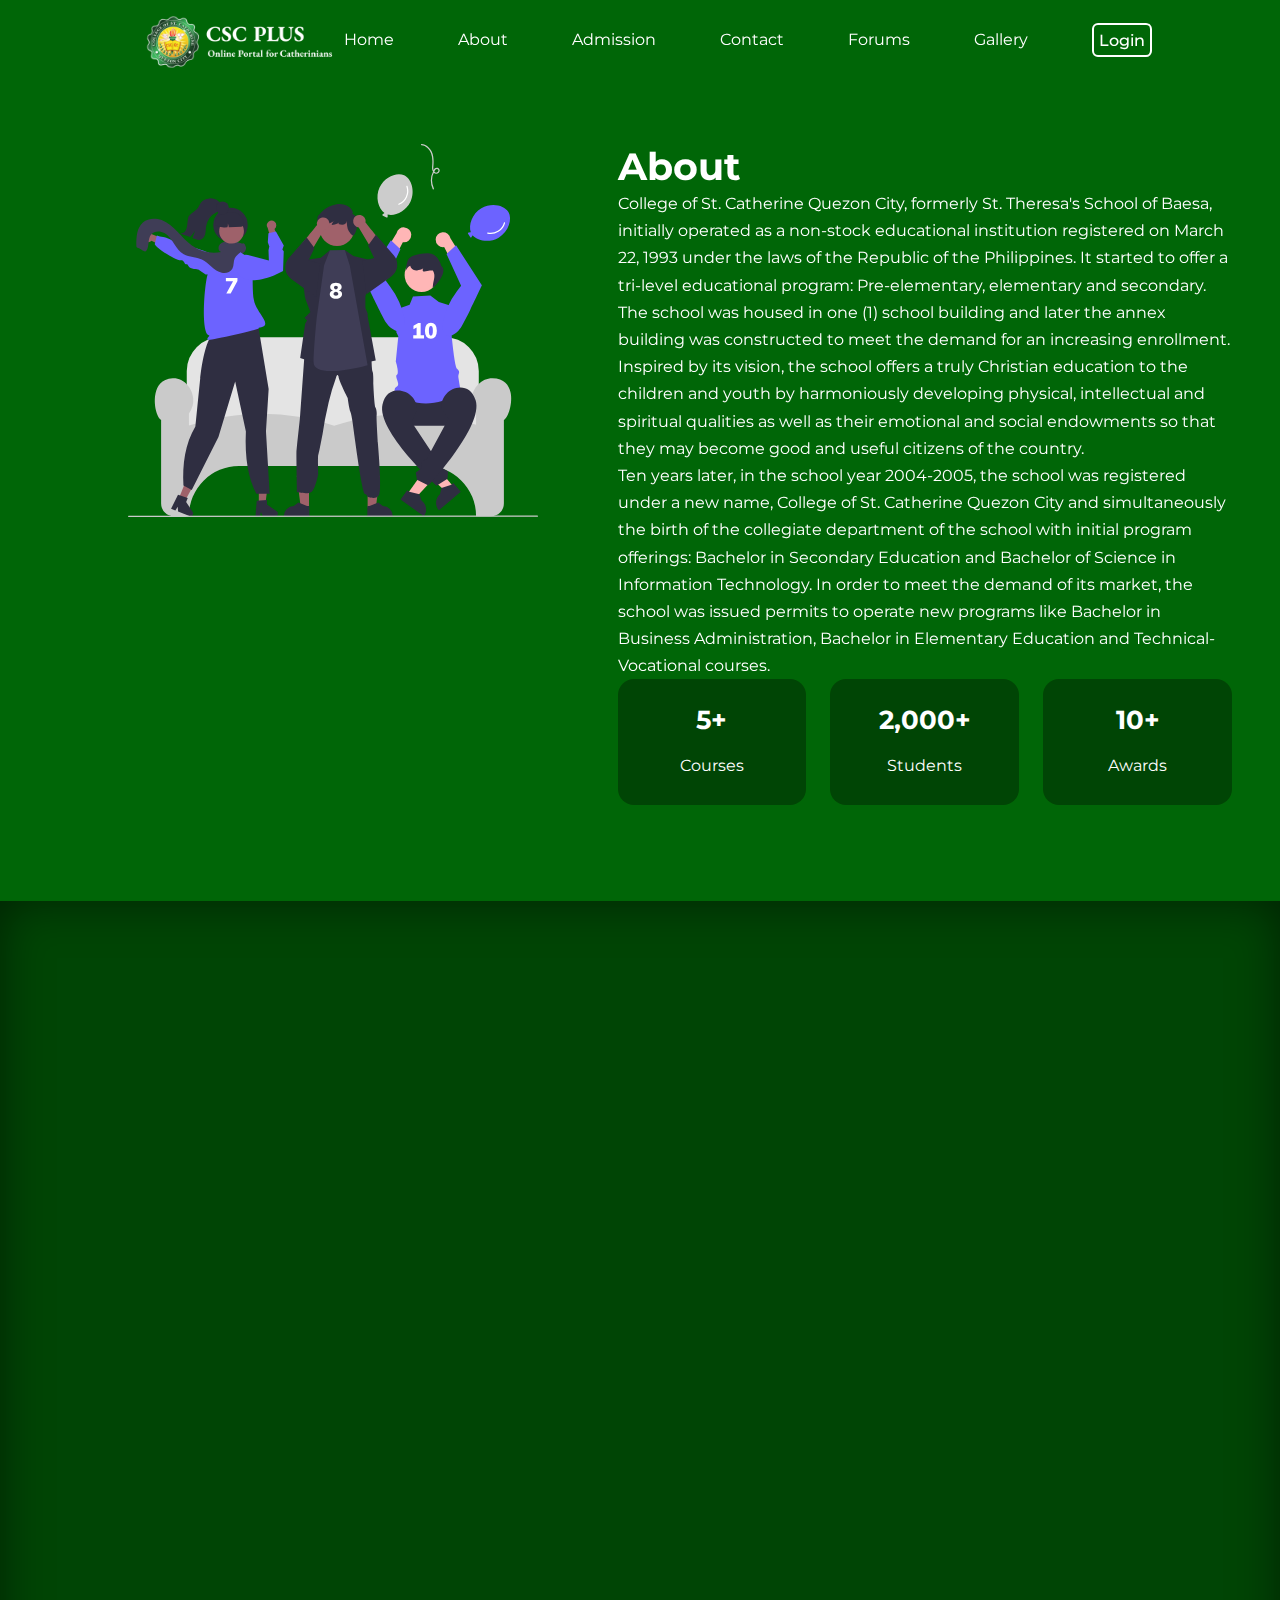
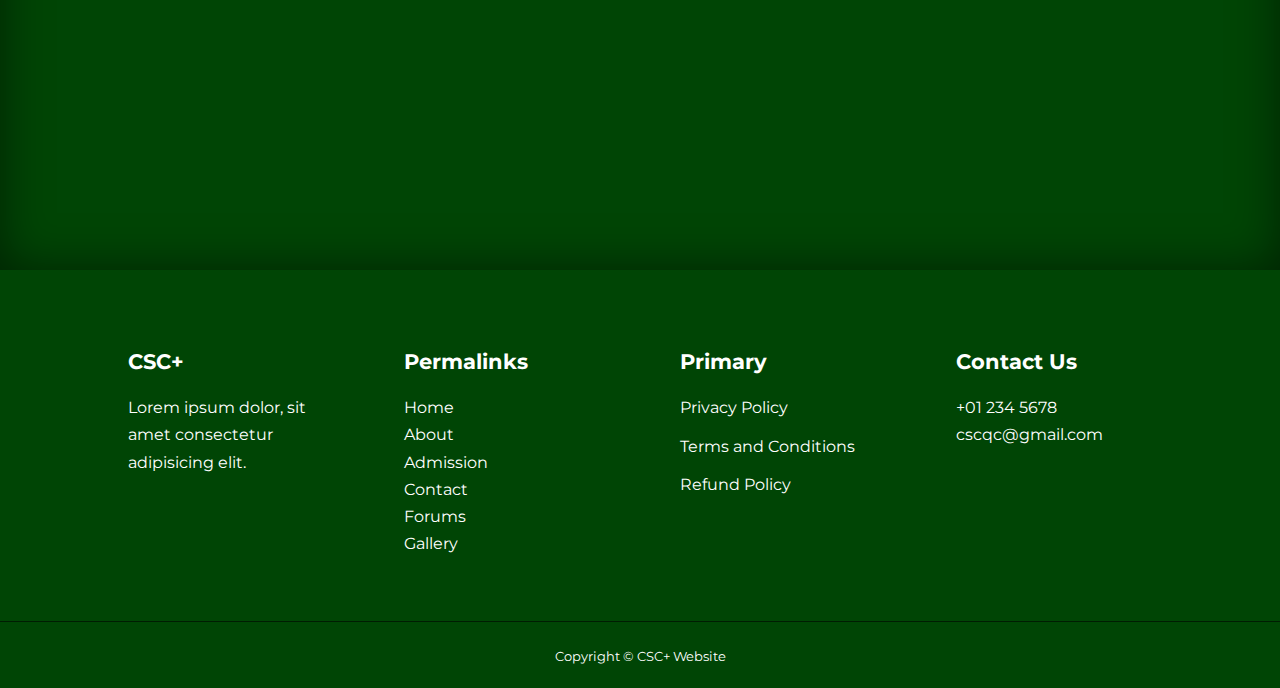
<file: about.html>
<!DOCTYPE html>
<html lang="en">
<head>
    <meta charset="UTF-8">
    <meta http-equiv="X-UA-Compatible" content="IE=edge">
    <meta name="viewport" content="width=device-width", initial-scale="1.0">
    <title> School Website - CSC Plus </title>

    <!-- ICONSCOUT CDN -->
    <link rel="stylesheet" href="https://unicons.iconscout.com/release/v4.0.8/css/line.css">    

    <!-- GOOGLE FONTS (MONTSERRAT)-->
    <link rel="preconnect" href="https://fonts.googleapis.com">
    <link rel="preconnect" href="https://fonts.gstatic.com" crossorigin>
    <link href="https://fonts.googleapis.com/css2?family=Montserrat:wght@300;400;500;600;700;800;900&display=swap" rel="stylesheet">

    <!-- Scroll -->
    <link rel="stylesheet" href="https://unpkg.com/aos@next/dist/aos.css" />

    <link rel="stylesheet" href=".\css\style.css">
    <link rel="stylesheet" href=".\css\about.css">
</head>
<body>
    
    <!-- ==================== NAVBAR START ==================== -->
    <nav>
        <div class="container nav__container">
            <div class="logo">
            <a href="index.html"><img src="./images/cscplus.png"></a>
            </div>
            <ul class="nav__menu">
                <li><a href="index.html"> Home </a></li>
                <li><a href="about.html"> About </a></li>
                <li><a href="admissionmain.html"> Admission </a></li>
                <li><a href="contact.html"> Contact </a></li>
                <li><a href="contact.html"> Forums </a></li>
                <li><a href="contact.html"> Gallery</a></li>
                <li class="login"><a href="login.html"> Login </a></li>
            </ul>
            <button id="open-menu-btn"><i class="uil uil-bars"></i></button>
            <button id="close-menu-btn"><i class="uil uil-multiply"></i></button>
        </div>
    </nav>
    <!-- ==================== NAVBAR END ==================== -->

    <section class="about__achievements">
        <div class="container about__achievements-container">
            <div class="about__achivements-left" data-aos="fade-right">
                <img src="./images/about achievements.svg">
            </div>

            <div class="about__achivements-right" data-aos="fade-up">
                <h1> About </h1>
                <p>
                    College of St. Catherine Quezon City, formerly St. Theresa's School of Baesa, initially operated as a non-stock educational institution registered on March 22, 1993 under the laws of the Republic of the Philippines. It started to offer a tri-level educational program: Pre-elementary, elementary and secondary. The school was housed in one (1) school building and later the annex building was constructed to meet the demand for an increasing enrollment. Inspired by its vision, the school offers a truly Christian education to the children and youth by harmoniously developing physical, intellectual and spiritual qualities as well as their emotional and social endowments so that they may become good and useful citizens of the country.
                <br> Ten years later, in the school year 2004-2005, the school was registered under a new name, College of St. Catherine Quezon City and simultaneously the birth of the collegiate department of the school with initial program offerings: Bachelor in Secondary Education and Bachelor of Science in Information Technology. In order to meet the demand of its market, the school was issued permits to operate new programs like Bachelor in Business Administration, Bachelor in Elementary Education and Technical-Vocational courses.
                </p>
                <div class="achievements__cards">
                    <article class="achievement__card" data-aos="fade-up">
                        <span class="achievements__icon">
                            <i class="uil uil-video"></i>
                        </span>
                        <h3>5+</h3>
                        <p> Courses </p>
                    </article>

                    <article class="achievement__card" data-aos="fade-up">
                        <span class="achievements__icon">
                            <i class="uil uil-video"></i>
                        </span>
                        <h3>2,000+ </h3>
                        <p> Students </p>
                    </article>

                    <article class="achievement__card" data-aos="fade-up">
                        <span class="achievements__icon">
                            <i class="uil uil-video"></i>
                        </span>
                        <h3> 10+ </h3>
                        <p> Awards </p>
                    </article>
                </div>
            </div>
        </div>
    </section>
     <!-- ==================== END OF ACHIEVEMENTS ======================= -->

    <section class="team">
        <h2 data-aos="fade-up"> Meet Our Research Group </h2>
        <div class="container team__container">
            <article class="team__member" data-aos="fade-up">
                <div class="team__member-image">
                    <img src="./images/user1.png" alt="Magune">
                </div>
                <div class="team__member-info">
                    <h4> Carl Beethoven P. Magune </h4>
                    <p> Research Leader </p>
                </div>
                <div class="team__member-socials">
                    <a href="mailto:carlbeethovenmangune@gmail.com" target="_blank"><i class="uil uil-google"></i></a>
                    <a href="https://www.instagram.com/is_moriii/" target="_blank"><i class="uil uil-instagram"></i></a>
                    <a href="https://www.facebook.com/illinoiss.fe" target="_blank"><i class="uil uil-facebook-f"></i></a>
                </div>
            </article>

            <article class="team__member" data-aos="fade-up">
                <div class="team__member-image">
                    <img src="./images/user2.png" alt="Magune">
                </div>
                <div class="team__member-info">
                    <h4> Brian M. Dilig </h4>
                    <p> Research Assistant Leader </p>
                </div>
                <div class="team__member-socials">
                    <a href="https://www.instagram.com/mebi_crow/" target="_blank"><i class="uil uil-instagram"></i></a>
                    <a href="https://twitter.com/Tsukihiro3" target="_blank"><i class="uil uil-twitter-alt"></i></a>
                    <a href="https://www.facebook.com/brian.dilig" target="_blank"><i class="uil uil-facebook-f"></i></a>
                </div>
            </article>

            <article class="team__member" data-aos="fade-up">
                <div class="team__member-image">
                    <img src="./images/user3.png" alt="Magune">
                </div>
                <div class="team__member-info">
                    <h4> Jayson P. Alcano </h4>
                    <p> Research Member </p>
                </div>
                <div class="team__member-socials">
                    <a href="https:" target="_blank"><i class="uil uil-instagram"></i></a>
                    <a href="https:" target="_blank"><i class="uil uil-twitter-alt"></i></a>
                    <a href="https:" target="_blank"><i class="uil uil-facebook-f"></i></a>
                </div>
            </article>

            <article class="team__member" data-aos="fade-up">
                <div class="team__member-image">
                    <img src="./images/user4.png" alt="Magune">
                </div>
                <div class="team__member-info">
                    <h4> Julius P. Reynosa </h4>
                    <p> Research Member </p>
                </div>
                <div class="team__member-socials">
                    <a href="mailto:juliusbenedictreynosa@gmail.com" target="_blank"><i class="uil uil-google"></i></a>
                    <a href="https:" target="_blank"><i class="uil uil-twitter-alt"></i></a>
                    <a href="https:" target="_blank"><i class="uil uil-facebook-f"></i></a>
                </div>
            </article>

            <article class="team__member" data-aos="fade-up">
                <div class="team__member-image">
                    <img src="./images/user5.png" alt="Magune">
                </div>
                <div class="team__member-info">
                    <h4> Karl Angelo S. Vergara </h4>
                    <p> Research Member </p>
                </div>
                <div class="team__member-socials">
                    <a href="https://www.instagram.com/karlvergara88" target="_blank"><i class="uil uil-instagram"></i></a>
                    <a href="https://twitter.com/luckypototoy?t=vZbrwz1a04A57jHE9otGdw&s=09" target="_blank"><i class="uil uil-twitter-alt"></i></a>
                    <a href="https://www.facebook.com/karl.vergara.7169" target="_blank"><i class="uil uil-facebook-f"></i></a>
                </div>
            </article>

            <article class="team__member" data-aos="fade-up">
                <div class="team__member-image">
                    <img src="./images/user6.png" alt="Magune">
                </div>
                <div class="team__member-info">
                    <h4> Reynald A. Datu </h4>
                    <p> Research Member </p>
                </div>
                <div class="team__member-socials">
                    <a href="https:" target="_blank"><i class="uil uil-instagram"></i></a>
                    <a href="https:" target="_blank"><i class="uil uil-twitter-alt"></i></a>
                    <a href="https:" target="_blank"><i class="uil uil-facebook-f"></i></a>
                </div>
            </article>

        </div>
    </section>
     <!-- ====================================== END OF TEAM ======================================== -->







    <!-- ====================================== FOOTER START ============================================ -->
    <footer class="footer">
        <div class="container footer__container">
            <div class="footer__1">
                <a href="index.html" class="footer__logo"><h4> CSC+ </h4></a>
                <p>
                    Lorem ipsum dolor, sit amet consectetur adipisicing elit. 
                </p>
            </div>

            <div class="footer__2">
                <h4> Permalinks </h4>
                <li><a href="index.html"> Home </a></li>
                <li><a href="about.html"> About </a></li>
                <li><a href="admission.html"> Admission </a></li>
                <li><a href="contact.html"> Contact </a></li>
                <li><a href="forums.html"> Forums </a></li>
                <li><a href="gallery.html"> Gallery </a></li>
            </div>

            <div class="footer__3">
                <h4> Primary </h4>
                <ul class="privacy">
                    <li><a href="#"> Privacy Policy </a></li>
                    <li><a href="tos.html"> Terms and Conditions </a></li>
                    <li><a href="#"> Refund Policy </a></li>
                </ul>
            </div>

            <div class="footer__4">
                <h4> Contact Us </h4>
                <div>
                    <p> +01 234 5678 </p>
                    <p> cscqc@gmail.com </p>
                </div>
                <ul class="footer__socials">
                    <li>
                        <a href="#"><i class="uil uil-facebook-f"></i></a>
                    </li>
                    <li>
                        <a href="#"><i class="uil uil-instagram-akt"></i></a>
                    </li>
                    <li>
                        <a href="#"><i class="uil uil-twitter"></i></a>
                    </li>
                    <li>
                        <a href="#"><i class="uil uil-linkedin-alt"></i></a>
                    </li>
                </ul>
            </div>
        </div>

            <div class="footer__copyright">
                <small> Copyright &copy; CSC+ Website </small>
            </div>
    </footer>



    <script src="./main.js"></script>
    <script src="https://unpkg.com/aos@next/dist/aos.js"></script>
    <script>
      AOS.init({
        duration: 3000,
        once: true,
      });
    </script>

</body>
</html>
</file>
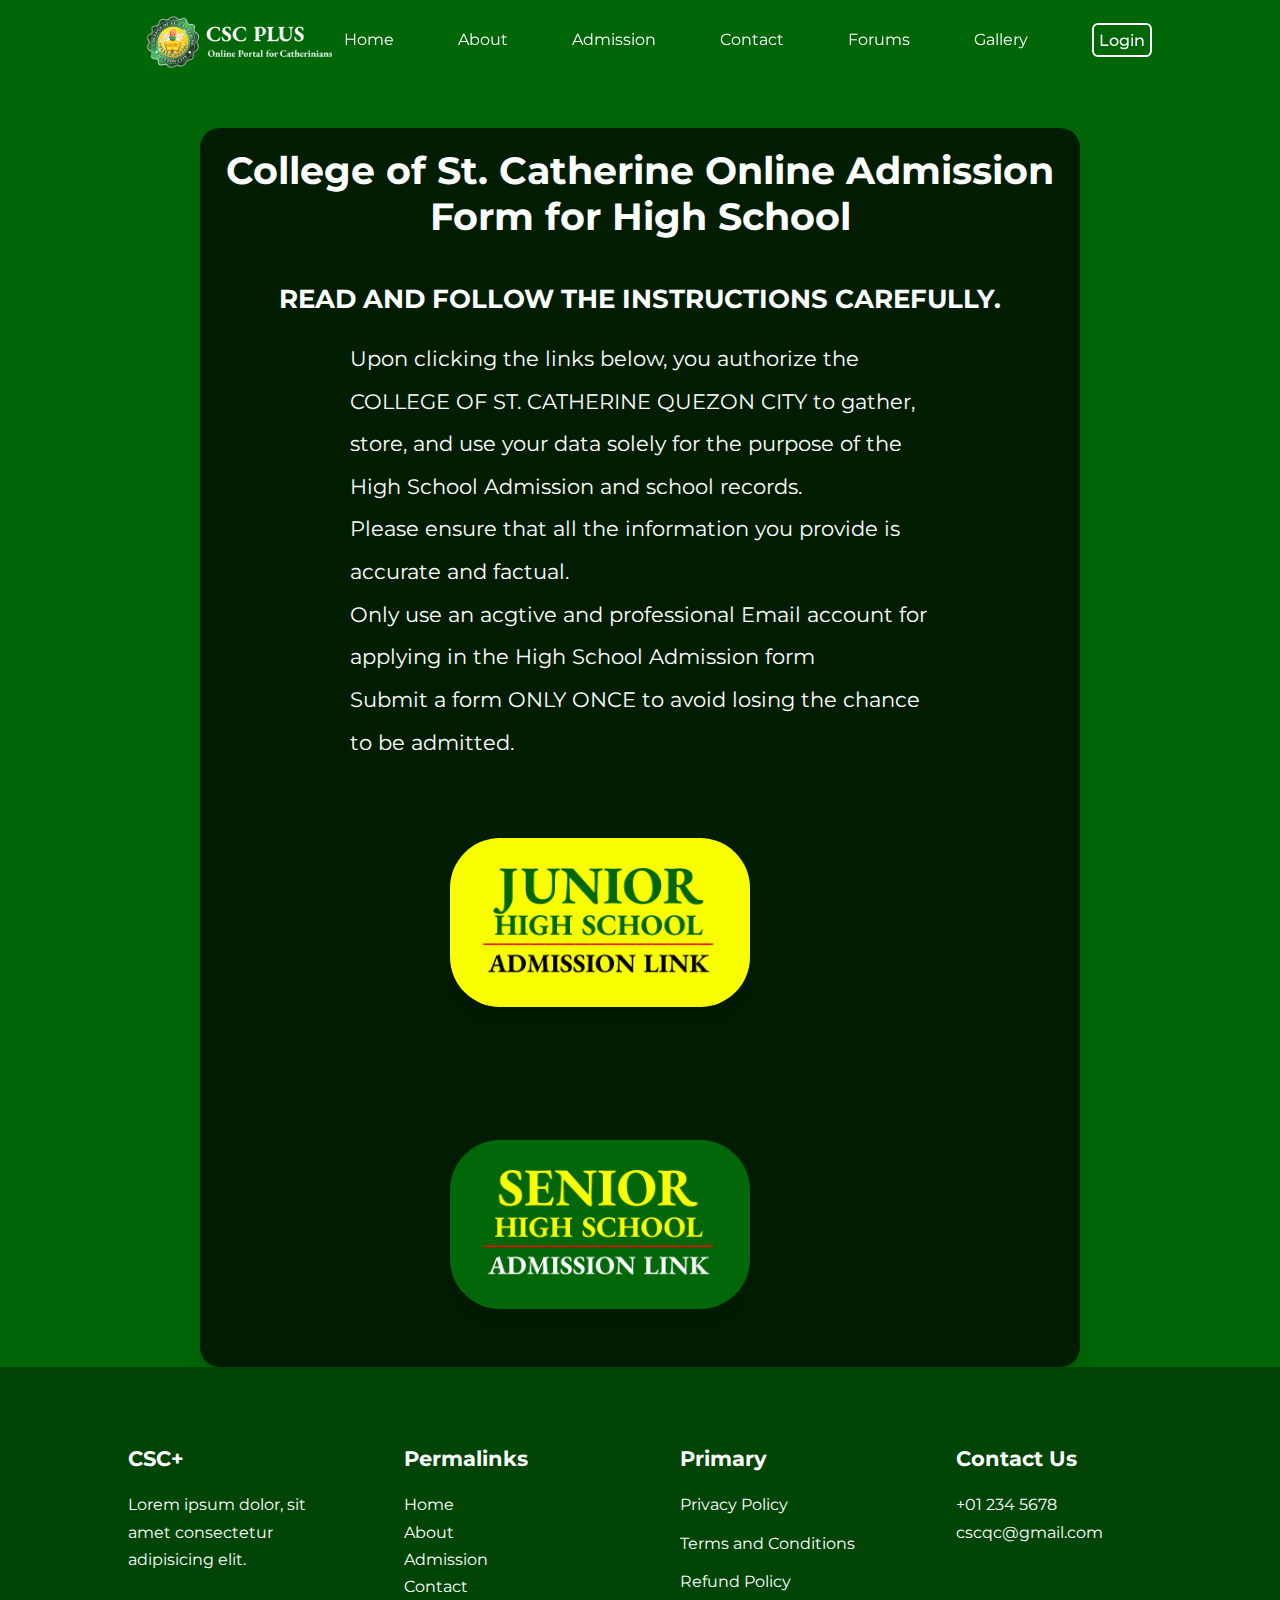
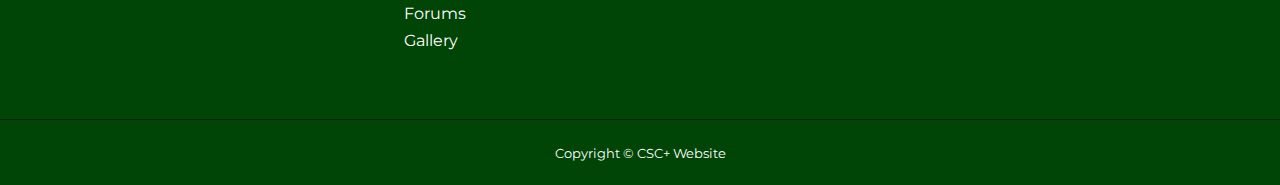
<file: admissionmain.html>
<!DOCTYPE html>
<html lang="en">
<head>
    <meta charset="UTF-8">
    <meta http-equiv="X-UA-Compatible" content="IE=edge">
    <meta name="viewport" content="width=device-width, initial-scale=1.0">
    <title> Online Admission Forms</title>

    <link rel="stylesheet" href="./css/admissionmain.css">
	<link rel="stylesheet" href="./css/style.css">

    <!-- GOOGLE FONTS (MONTSERRAT)-->
    <link rel="preconnect" href="https://fonts.googleapis.com">
    <link rel="preconnect" href="https://fonts.gstatic.com" crossorigin>
    <link href="https://fonts.googleapis.com/css2?family=Montserrat:wght@300;400;500;600;700;800;900&display=swap" rel="stylesheet">

 </head>
<body>

<!--=============== PLACE NAVBAR HERE. LOVE U BRIAN <3 ==================-->
	<nav>
        <div class="container nav__container">
            <div class="logo">
					<a href="index.html"><img src="./images/cscplus.png"></a>
            </div>

            <ul class="nav__menu">
                <li><a href="index.html"> Home </a></li>
                <li><a href="about.html"> About </a></li>
                <li><a href="admissionmain.html"> Admission </a></li>
                <li><a href="contact.html"> Contact </a></li>
                <li><a href="contact.html"> Forums </a></li>
                <li><a href="contact.html"> Gallery</a></li>
                <li class="login"><a href="login.html"> Login </a></li>
            </ul>

            <button id="open-menu-btn"><i class="uil uil-bars"></i></button>
            <button id="close-menu-btn"><i class="uil uil-multiply"></i></button>
        </div>
    </nav>
<!--========================== NAVBAR END ===============================-->

    <div class="wrapper-container">
        <h1>College of St. Catherine Online Admission Form for High School </h3>
        <div class="reminders">
            <h3 class="remind">READ AND FOLLOW THE INSTRUCTIONS CAREFULLY.</h3>
            <ul class="please">
                <li>Upon clicking the links below, you authorize the COLLEGE OF ST. CATHERINE QUEZON CITY to gather,
                    store, and use your data solely for the purpose of the High School Admission and school records.</li>
                <li>Please ensure that all the information you provide is accurate and factual.</li>
                <li>Only use an acgtive and professional Email account for applying in the High School Admission form</li>
                <li>Submit a form ONLY ONCE to avoid losing the chance to be admitted. </li>
            </ul>
        </div>

        <div class="shslink">
            <a href="shsadmission.html"><img src="images/jhslink.jpg" class="shsad"></a>
        </div>

        <div class="shslink">
            <a href=""><img src="images/shslink.jpg" class="jhsad"></a>
        </div>
    </div>



    <footer class="footer" data-aos="fade-up">
        <div class="container footer__container">
            <div class="footer__1">
                <a href="index.html" class="footer__logo"><h4> CSC+ </h4></a>
                <p>
                    Lorem ipsum dolor, sit amet consectetur adipisicing elit. 
                </p>
            </div>

            <div class="footer__2">
                <h4> Permalinks </h4>
                <li><a href="index.html"> Home </a></li>
                <li><a href="about.html"> About </a></li>
                <li><a href="admission.html"> Admission </a></li>
                <li><a href="contact.html"> Contact </a></li>
                <li><a href="forums.html"> Forums </a></li>
                <li><a href="gallery.html"> Gallery </a></li>
            </div>

            <div class="footer__3">
                <h4> Primary </h4>
                <ul class="privacy">
                    <li><a href="#"> Privacy Policy </a></li>
                    <li><a href="tos.html"> Terms and Conditions </a></li>
                    <li><a href="#"> Refund Policy </a></li>
                </ul>
            </div>

            <div class="footer__4">
                <h4> Contact Us </h4>
                <div>
                    <p> +01 234 5678 </p>
                    <p> cscqc@gmail.com </p>
                </div>
                <ul class="footer__socials">
                    <li>
                        <a href="#"><i class="uil uil-facebook-f"></i></a>
                    </li>
                    <li>
                        <a href="#"><i class="uil uil-instagram-akt"></i></a>
                    </li>
                    <li>
                        <a href="#"><i class="uil uil-twitter"></i></a>
                    </li>
                    <li>
                        <a href="#"><i class="uil uil-linkedin-alt"></i></a>
                    </li>
                </ul>
            </div>
        </div>

            <div class="footer__copyright">
                <small> Copyright &copy; CSC+ Website </small>
            </div>
    </footer>
</body>
</html>
</file>
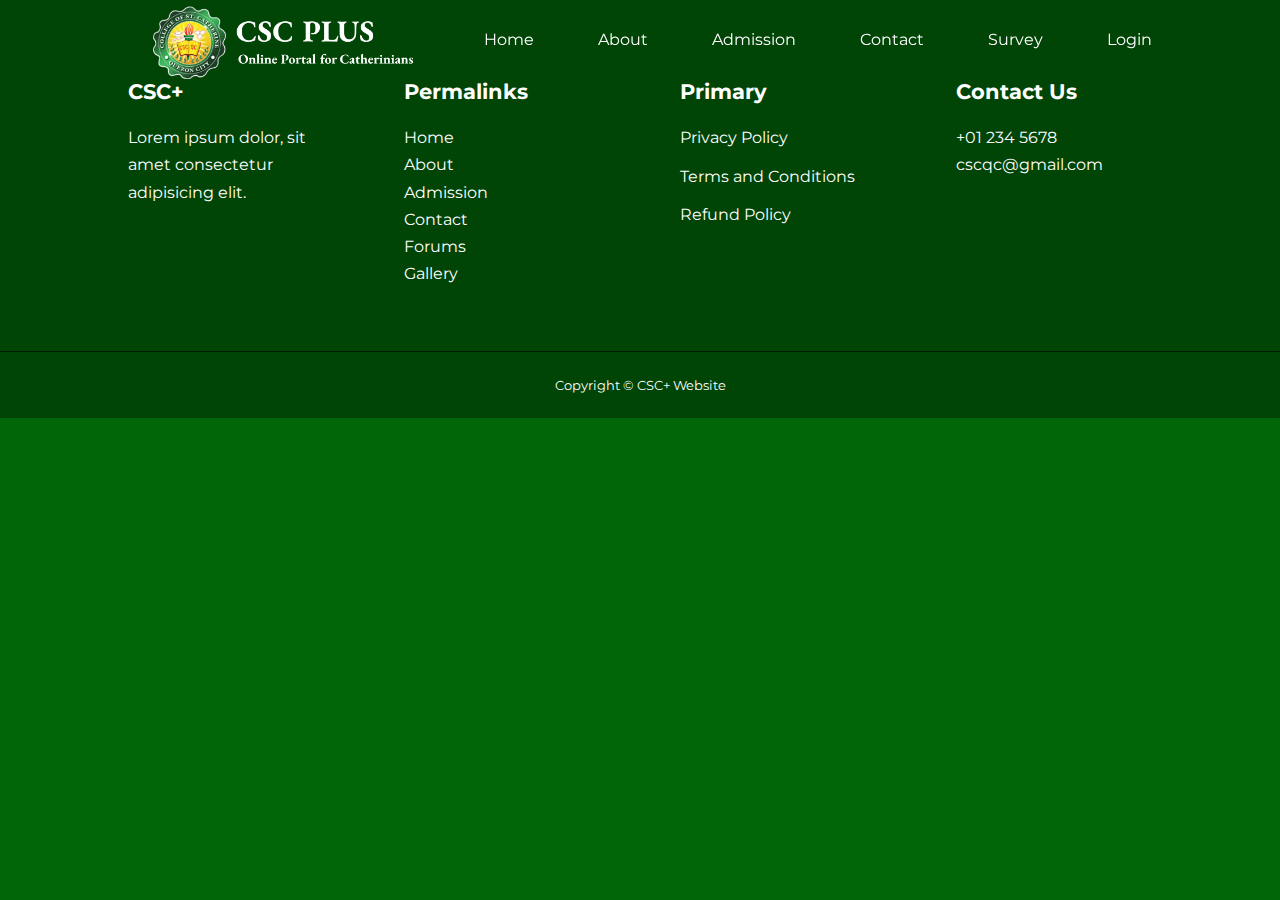
<file: courses.html>
<!DOCTYPE html>
<html lang="en">
<head>
    <meta charset="UTF-8">
    <meta http-equiv="X-UA-Compatible" content="IE=edge">
    <meta name="viewport" content="width=device-width", initial-scale="1.0">
    <title> School Website - CSC Plus </title>

    <!-- ICONSCOUT CDN -->
    <link rel="stylesheet" href="https://unicons.iconscout.com/release/v4.0.8/css/line.css">    

    <!-- GOOGLE FONTS (MONTSERRAT)-->
    <link rel="preconnect" href="https://fonts.googleapis.com">
    <link rel="preconnect" href="https://fonts.gstatic.com" crossorigin>
    <link href="https://fonts.googleapis.com/css2?family=Montserrat:wght@300;400;500;600;700;800;900&display=swap" rel="stylesheet">


    <link rel="stylesheet" href="style.css">
    <link rel="stylesheet" href="about.css">
</head>
<body>
 
    <!-- ============================= END OF HEAD ================================= -->

       <!-- ==================================== NAVBAR START ==================================== -->
   <nav>
    <div class="container nav__container">
        <div class="logo">
        <a href="index.html"><img src="./images/cscplus.png"></a>
        </div>
        <ul class="nav__menu">
            <li><a href="index.html"> Home </a></li>
            <li><a href="about.html"> About </a></li>
            <li><a href="courses.html"> Admission </a></li>
            <li><a href="contact.html"> Contact </a></li>
            <li><a href="https://forms.gle/TnoRSvDj4tU1MJA18"> Survey </a></li
            <li class="login"><a href="logimsample.html"> Login </a></li>
        </ul>
        <button id="open-menu-btn"><i class="uil uil-bars"></i></button>
        <button id="close-menu-btn"><i class="uil uil-multiply"></i></button>
    </div>
</nav>

    <!-- =============================== END OF NAVBAR =================================== -->

    <div class="box">

    </div>

    <!-- =============================== START OF FOOTER =================================== -->

<footer class="footer">
    <div class="container footer__container">
        <div class="footer__1">
            <a href="index.html" class="footer__logo"><h4> CSC+ </h4></a>
            <p>
                Lorem ipsum dolor, sit amet consectetur adipisicing elit. 
            </p>
        </div>

        <div class="footer__2">
            <h4> Permalinks </h4>
            <li><a href="index.html"> Home </a></li>
            <li><a href="about.html"> About </a></li>
            <li><a href="admission.html"> Admission </a></li>
            <li><a href="contact.html"> Contact </a></li>
            <li><a href="forums.html"> Forums </a></li>
            <li><a href="gallery.html"> Gallery </a></li>
        </div>

        <div class="footer__3">
            <h4> Primary </h4>
            <ul class="privacy">
                <li><a href="#"> Privacy Policy </a></li>
                <li><a href="#"> Terms and Conditions </a></li>
                <li><a href="#"> Refund Policy </a></li>
            </ul>
        </div>

        <div class="footer__4">
            <h4> Contact Us </h4>
            <div>
                <p> +01 234 5678 </p>
                <p> cscqc@gmail.com </p>
            </div>
            <ul class="footer__socials">
                <li>
                    <a href="#"><i class="uil uil-facebook-f"></i></a>
                </li>
                <li>
                    <a href="#"><i class="uil uil-instagram-akt"></i></a>
                </li>
                <li>
                    <a href="#"><i class="uil uil-twitter"></i></a>
                </li>
                <li>
                    <a href="#"><i class="uil uil-linkedin-alt"></i></a>
                </li>
            </ul>
        </div>
    </div>

        <div class="footer__copyright">
            <small> Copyright &copy; CSC+ Website </small>
        </div>
</footer>



<script src="./main.js"></script>
 
</body>
</html>
</file>
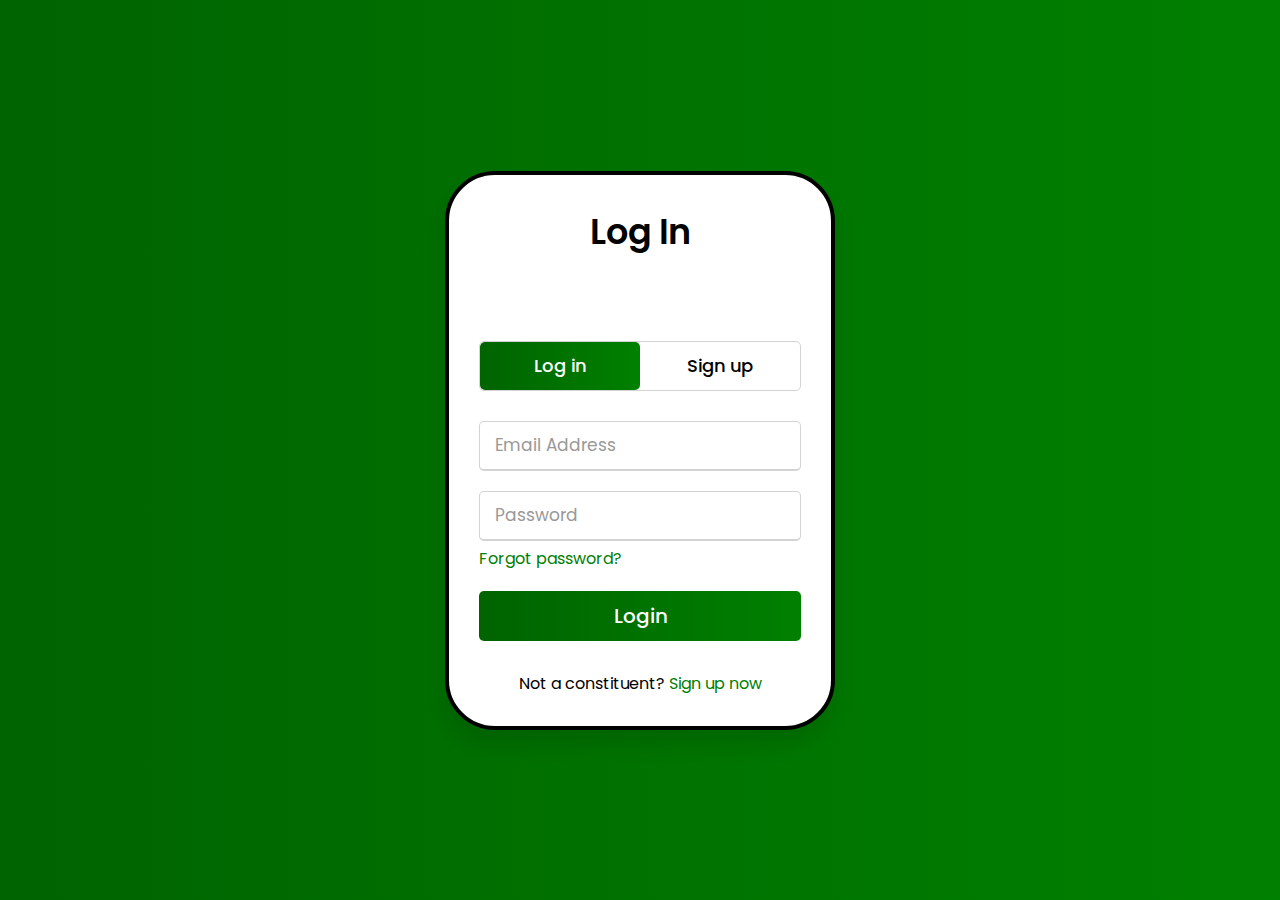
<file: loginsample.html>
<!DOCTYPE html>
<!-- Created By CodingNepal -->
<html lang="en" dir="ltr">
   <head>
      <meta charset="utf-8">
      <title>Login and Registration Form in HTML | CodingNepal</title>
      <link rel="stylesheet" href=".\css\loginsample.css">
      <meta name="viewport" content="width=device-width, initial-scale=1.0">
   </head>
   <body>
      <div class="wrapper">
         <div class="title-text">
            <div class="title login">
               Log In
            </div>
            <div class="title signup">
               Create an account
            </div>
         </div>
         <div class="form-container">
            <div class="slide-controls">
               <input type="radio" name="slide" id="login" checked>
               <input type="radio" name="slide" id="signup">
               <label for="login" class="slide login">Log in</label>
               <label for="signup" class="slide signup">Sign up</label>
               <div class="slider-tab"></div>
            </div>
            <div class="form-inner">
               <form action="#" class="login">
                  <div class="field">
                     <input type="text" placeholder="Email Address" required>
                  </div>
                  <div class="field">
                     <input type="password" placeholder="Password" required>
                  </div>
                  <div class="pass-link">
                     <a href="#">Forgot password?</a>
                  </div>
                  <div class="field btn">
                     <div class="btn-layer"></div>
                     <input type="submit" value="Login">
                  </div>
                  <div class="signup-link">
                     Not a constituent? <a href="">Sign up now</a>
                  </div>
               </form>
               <form action="#" class="signup">
                  <div class="field">
                     <input type="text" placeholder="Email Address" required>
                  </div>
                  <div class="field">
                     <input type="password" placeholder="Password" required>
                  </div>
                  <div class="field">
                     <input type="password" placeholder="Confirm password" required>
                  </div>
                  <div class="field btn">
                     <div class="btn-layer"></div>
                     <input type="submit" value="Signup" href="index.html">
                  </div>
               </form>
            </div>
         </div>
      </div>
      <script>
         const loginText = document.querySelector(".title-text .login");
         const loginForm = document.querySelector("form.login");
         const loginBtn = document.querySelector("label.login");
         const signupBtn = document.querySelector("label.signup");
         const signupLink = document.querySelector("form .signup-link a");
         signupBtn.onclick = (()=>{
           loginForm.style.marginLeft = "-50%";
           loginText.style.marginLeft = "-50%";
         });
         loginBtn.onclick = (()=>{
           loginForm.style.marginLeft = "0%";
           loginText.style.marginLeft = "0%";
         });
         signupLink.onclick = (()=>{
           signupBtn.click();
           return false;
         });
      </script>
   </body>
</html>
</file>
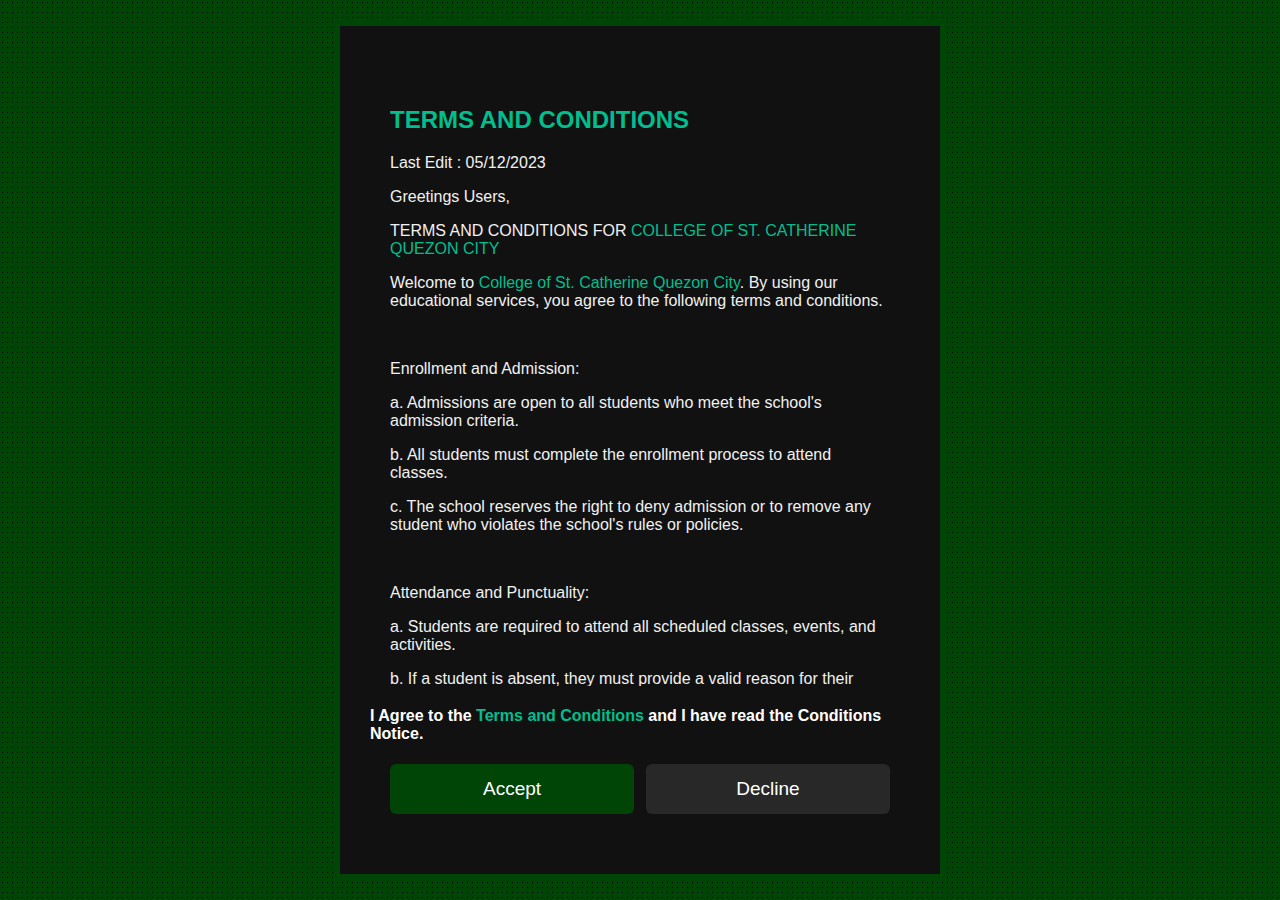
<file: tos.html>
<!DOCTYPE html>
<html lang="en">

<head>
    <meta charset="UTF-8">
    <meta http-equiv="X-UA-Compatible" content="IE=edge">
    <meta name="viewport" content="width=device-width, initial-scale=1.0">
    <title> Terms and Conditions </title>
    <link rel="stylesheet" href=".\css\tos.css">
</head>

<body>
    <div class="terms-box">
        <div class="terms-text">
            <h2> Terms and Conditions </h2>
            <p> Last Edit : 05/12/2023 </p>
            <p> Greetings Users, </p>
            <p> TERMS AND CONDITIONS FOR <span>COLLEGE OF ST. CATHERINE QUEZON CITY </span></p>  

            <p>    Welcome to <span> College of St. Catherine Quezon City</span>. By using our educational services, you agree to the following terms and
                conditions. </p>
                <br>
            <p>    Enrollment and Admission: </p>
            <p>    a. Admissions are open to all students who meet the school's admission criteria. </p>
            <p>    b. All students must complete the enrollment process to attend classes. </p>
            <p>    c. The school reserves the right to deny admission or to remove any student who violates the school's
                rules or policies.</p>
                <br>
            <p>    Attendance and Punctuality: </p>
            <p>    a. Students are required to attend all scheduled classes, events, and activities.</p>
            <p>    b. If a student is absent, they must provide a valid reason for their absence.</p>
            <p>    c. Punctuality is required for all classes and activities.</p>
            <p>    d. Students who are persistently late may face disciplinary action.</p>
                <br>
            <p>    Academic Performance:</p>
            <p>    a. Students are required to maintain satisfactory academic performance, as determined by the school's
                policies and procedures.</p>
            <p>    b. Students who are struggling academically may be required to seek additional support or attend extra
                classes.</p>
            <p>    c. The school reserves the right to dismiss students who consistently fail to meet academic
                requirements.</p>
                <br>
            <p>     Code of Conduct:</p>
            <p>    a. All students are expected to adhere to the school's code of conduct, which includes but is not
                limited to the following:</p>

            <p>   • Respect for others</p>
            <p>   • Honesty and integrity</p>
            <p>   • Non-discrimination</p>
            <p>   • Safety and security</p>
            <p>    b. Violation of the code of conduct may result in disciplinary action, up to and including expulsion.
                <br>
                Fees and Payments:</p>
            <p>    a. All students are required to pay tuition and fees, as determined by the school's policies and
                procedures.</p>
            <p>    b. Late payments may incur additional fees or result in the cancellation of classes or services.</p>
            <p>    c. Refunds will be provided according to the school's policies and procedures.</p>
                <br>
            <p>    Privacy and Confidentiality:</p>
            <p>    a. The school will maintain the confidentiality and privacy of all student information, in accordance
                with applicable laws and regulations.</p>
            <p>    b. The school may collect and use personal information for educational and administrative purposes only.</p>
                <br>
            <p>    Intellectual Property:</p>
            <p>    a. All materials and content provided by the school are protected by copyright and other intellectual
                property laws.</p>
            <p>    b. Students may not reproduce, distribute, or use any of the school's materials or content without prior
                written permission.</p>
                <br>
            <p>    Liability and Indemnification:</p>
            <p>    a. The school is not responsible for any loss, damage, injury, or other harm suffered by students or
                their property, except in cases of gross negligence or willful misconduct.</p>
            <p>    b. Students agree to indemnify and hold the school harmless from any claims, damages, or liabilities
                arising from their use of the school's services or their violation of these terms and conditions.</p>
                <br>
            <p>    Termination and Modification:</p>
            <p>    a. The school may terminate or modify these terms and conditions at any time, with or without notice.</p>
            <p>    b. Students are responsible for regularly reviewing these terms and conditions for any changes.</p>
                <br>
            <p>    By enrolling in <span>College of St. Catherine Quezon City</span>, you agree to these terms and conditions. If you do not agree to these
                terms and conditions, please do not use our educational services.</p>
            </p>
        </div>
        <h4> I Agree to the <span> Terms and Conditions </span> and I have read the Conditions Notice. </h4>
        <div class="terms-buttons">
            <input class="greenBtn-close" type="button" value="Accept" onclick="Redirect();"/>
            <input class="grayBtn-close" type="button" value="Decline" onclick="Redirect1();"/>
        </div>
    </div>

    <script>
    function Redirect()
    {
        window.location = "index.html"
    }
    function Redirect1()
    {
        window.location = "thankYouPage.html"
    }
    </script>
</body>

</html>
</file>
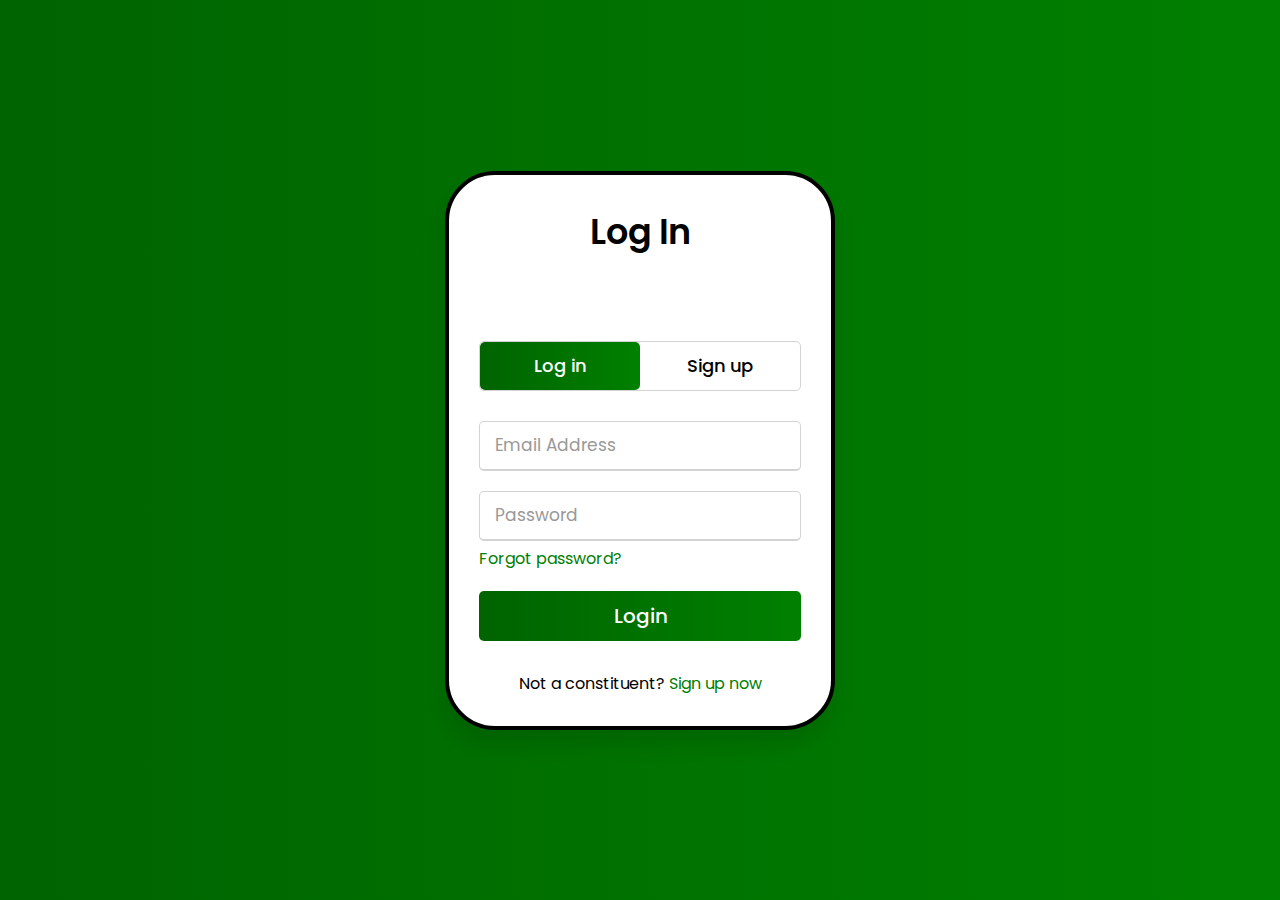
<file: css/loginsample.html>
<!DOCTYPE html>
<!-- Created By CodingNepal -->
<html lang="en" dir="ltr">
   <head>
      <meta charset="utf-8">
      <title>Login and Registration Form in HTML | CodingNepal</title>
      <link rel="stylesheet" href="loginsample.css">
      <meta name="viewport" content="width=device-width, initial-scale=1.0">
   </head>
   <body>
      <div class="wrapper">
         <div class="title-text">
            <div class="title login">
               Log In
            </div>
            <div class="title signup">
               Create an account
            </div>
         </div>
         <div class="form-container">
            <div class="slide-controls">
               <input type="radio" name="slide" id="login" checked>
               <input type="radio" name="slide" id="signup">
               <label for="login" class="slide login">Log in</label>
               <label for="signup" class="slide signup">Sign up</label>
               <div class="slider-tab"></div>
            </div>
            <div class="form-inner">
               <form action="#" class="login">
                  <div class="field">
                     <input type="text" placeholder="Email Address" required>
                  </div>
                  <div class="field">
                     <input type="password" placeholder="Password" required>
                  </div>
                  <div class="pass-link">
                     <a href="#">Forgot password?</a>
                  </div>
                  <div class="field btn">
                     <div class="btn-layer"></div>
                     <input type="submit" value="Login">
                  </div>
                  <div class="signup-link">
                     Not a constituent? <a href="">Sign up now</a>
                  </div>
               </form>
               <form action="#" class="signup">
                  <div class="field">
                     <input type="text" placeholder="Email Address" required>
                  </div>
                  <div class="field">
                     <input type="password" placeholder="Password" required>
                  </div>
                  <div class="field">
                     <input type="password" placeholder="Confirm password" required>
                  </div>
                  <div class="field btn">
                     <div class="btn-layer"></div>
                     <input type="submit" value="Signup" href="index.html">
                  </div>
               </form>
            </div>
         </div>
      </div>
      <script>
         const loginText = document.querySelector(".title-text .login");
         const loginForm = document.querySelector("form.login");
         const loginBtn = document.querySelector("label.login");
         const signupBtn = document.querySelector("label.signup");
         const signupLink = document.querySelector("form .signup-link a");
         signupBtn.onclick = (()=>{
           loginForm.style.marginLeft = "-50%";
           loginText.style.marginLeft = "-50%";
         });
         loginBtn.onclick = (()=>{
           loginForm.style.marginLeft = "0%";
           loginText.style.marginLeft = "0%";
         });
         signupLink.onclick = (()=>{
           signupBtn.click();
           return false;
         });
      </script>
   </body>
</html>
</file>
<file: css/admissionmain.css>
html body{
    background-color: #006607;
}

.wrapper-container {
    margin-top: 10%;
    margin-left: 200px;
    margin-right: 200px;
	overflow: hidden;
	padding-top:20px;
    background: #001d02;
    border-radius: 20px;
    box-shadow: 0px 15px 20px rgba(0,0,0,0.1);


}

.jhsad{
    margin-top: 5%;
    border-radius: 50px;
    max-width: 300px;
    box-shadow: 0px 15px 20px rgba(0,0,0,0.1);
    margin-left: 200px;


}

.shsad{
    margin-top: 5%;
    border-radius: 50px;
    max-width: 300px;
    box-shadow: 0px 15px 20px rgba(0,0,0,0.1);
    margin-left: 200px;
 

}

.shslink {
    display: inline-block;
    flex-direction: row;
    padding: 50px;
}

h1 {

    font-size: 30pt;
    font-family: Montserrat;
    color:white;
    text-align: center;
}

h3{
    margin-top: 5%;
    font-size: 20pt;
    font-family: Montserrat;
    color:white;
    text-align: center;
}
.please {
    font-size: 16pt;
    font-family: Montserrat;
    color:white;
    line-height: 2;
    margin-top: 2.5%;
    padding-left: 150px;
    padding-right: 150px;
}
</file>
<file: css/style.css>
* {
    margin: 0;
    padding: 0;
    border: 0;
    outline: 0;
    text-decoration: none;
    list-style: none;
    box-sizing: border-box;
}

:root {
    --color-primary: #004505;
    --color-success: #00bf8e;
    --color-warning: #f7c94b;
    --color-danger: #f75842;
    --color-danger-variant: rgba(247, 88, 66, 0.4);
    --color-white: #fff;
    --color-light: rgba(255, 255, 255, 0.7);
    --color-black: #000;
    --color-bg: #006607;
    --color-bg1: #004505;
    --color-bg2: #001d02;

    --container-width-lg: 80%;
    --container-width-md: 90%;
    --container-width-sm: 94%;

    --transition: all 400ms ease;
}

body {
    font-family: 'Montserrat', sans-serif;
    line-height: 1.7;
    color: var(--color-white);
    background: var(--color-bg);
}

.container {
    width: var(--container-width-lg);
    margin: 0 auto;
}

section {
    padding: 6rem 0;
}

section h2 {
    text-align: center;
    margin-bottom: 4rem;
}

h1, 
h2, 
h3, 
h4, 
h5 {
    line-height: 1.2;
}

h1 {
    font-size: 2.4rem;
}

h2 {
    font-size: 2rem;
}

h3 {
    font-size: 1.6rem;
}

h4 {
    font-size: 1.3rem;
}

a {
    color: var(--color-white);
}

img {
    width: 100%;
    display: block;
    object-fit: cover;
}

.btn {
    display: inline-block;
    background: var(--color-white);
    color: var(--color-black);
    padding: 1rem 2rem;
    border: 1px solid transparent;
    font-weight: 500;
    transition: var(--transition);
}

.btn:hover {
    background: transparent;
    color: var(--color-white);
    border-color: var(--color-white);
}

.btn-primary {
    background: var(--color-danger);
    color: var(--color-white);
}

/* ====================== NAVBAR =========================== */

nav {
    background: transparent;
    width: 100vw;
    height: 5rem;
    position: fixed;
    top: 0;
    z-index: 11;
}

.logo {
	max-width:300px;
	padding:5px;
	display:flex;
}


/* change navbar styles on scroll using javascript... */
.window-scroll {
    background: var(--color-primary);
    box-shadow: 0 1rem 2rem rgba(0, 0, 0, 0.2);
}

.nav__container {
    height: 100%;
    display: flex;
    justify-content: space-between;
    align-items: center;
}

.login {
    text-align: center;
    width: 60px;
    position: relative;
    background: transparent;
    border: 2px solid #fff;
    outline: none;
    border-radius: 6px;
    cursor: pointer;
    font-size: 1.1rem;
    color: #fff;
    font-weight: 500;
}

nav button {
    display: none;
}

.nav__menu {
    display: flex;
    align-items: center;
    gap: 4rem;
}

.nav__menu a {
    font-size: 1rem;
    transition: var(--transition);
}

.nav__menu a:hover {
    color: var(--color-bg2);
}


/* ==================== HEADER ==================== */

header {
    position: relative;
    top: 5rem;
    overflow: hidden;
    height: 70vh;
    margin-bottom: 5rem;
}

.header__container {
    display: grid;
    grid-template-columns: 1fr 1fr;
    align-items: center;
    gap: 5rem;
    height: 100%;
}

.header__left p {
    margin: 1rem 0 2.4rem;
}

/* ==================== CATEGORIES ==================== */

.categories {
    background: var(--color-bg1);
    height: 32rem;
}

.categories h1 {
    line-height: 1;
    margin-bottom: 3rem;
}

.categories__container {
    display: grid;
    grid-template-columns: 40% 60%;
}

.categories__left {
    margin-right: 2rem;
}
.categories__left p {
    margin: 1rem 0 3rem;
}

.categories__right {
    display: grid;
    grid-template-columns: repeat(3, 1fr);
    gap: 1.2rem;
}

.category {
    background: var(--color-bg2);
    padding: 2rem;
    border-radius: 2rem;
    transition: var(--transition);
}

.category:hover {
    box-shadow: 0 3rem 3rem rgba(0, 0, 0, 0.3);
    z-index: 1;
}

.category:nth-child(2) .category__icon {
    background: var(--color-danger);
}

.category:nth-child(3) .category__icon {
    background: var(--color-success);
}

.category:nth-child(4) .category__icon {
    background: var(--color-warning);
}

.category:nth-child(5) .category__icon {
    background: var(--color-success);
}

.category:nth-child(6) .category__icon {
    background: var(--color-primary);
}

.category__icon {
    background: var(--color-primary);
    padding: 0.7rem;
    border-radius: 0.9rem;
}

.category h5 {
    margin: 2rem 0 1rem;
}

.category p {
    font-size: 0.85rem;
}

/* ==================== POPULAR COURSES ==================== */

.courses {
    margin-top: 10rem;
}

.courses__container {
    display: grid;
    grid-template-columns: repeat(3, 1fr);
    gap: 2rem;
}

.course {
    background: var(--color-bg1);
    text-align: center;
    border: 1px solid transparent;
    transition: var(--transition);
}

.course:hover {
    background: transparent;
    border-color: var(--color-primary);
}

.course__info {
    padding: 2rem;
}

.course__info p {
    margin: 1.2rem 0 2rem;
    font-size: 0.9rem;
}

/* ==================== FAQ ==================== */

.faqs {
    background: var(--color-primary);
    box-shadow: inset 0 0 3rem rgba(0, 0, 0, 0.5);
}

.faqs__container {
    display: grid;
    grid-template-columns: 1fr 1fr;
    gap: 1rem;
}

.faq {
    padding: 2rem;
    display: flex;
    align-items: center;
    gap: 1.4rem;
    height: fit-content;
    background: var(--color-bg2);
    cursor: pointer;
}

.faq h4 {
    font-size: 1rem;
    line-height: 2.2;
}

.faq__icon {
    align-self: flex-start;
    font-size: 1.2rem;
}

.faq p{
    margin-top: 0.8rem;
    display: none;
}

.faq.open p {
    display: block; 
}

/* ===================== Testimonials =================== */

.testimonials__container {
    overflow-x: hidden;
    position: relative;
    margin-bottom: 5rem;
}

.testimonial {
    padding-top: 2rem;
}

.avatar {
    width: 6rem;
    height: 6rem;
    border-radius: 50%;
    overflow: hidden;
    margin: 0 auto 1rem;
    border: 1rem solid var(--color-bg1);
}

.testimonial__info {
    text-align: center;
}

.testimonial__body {
    background: var(--color-primary);
    padding: 2rem;
    margin-top: 3rem;
    position: relative;
}

.testimonial__body::before {
    content: "";
    display: block;
    background: linear-gradient(
        135deg,
        transparent,
        var(--color-primary),
        var(--color-primary),
        var(--color-primary)
    );
    width: 3rem;
    height: 3rem;
    position: absolute;
    left: 47%;
    top: -1.5rem;
    transform: rotate(45deg);
}

/* ================= FOOTER =================== */

footer {
    background: var(--color-bg1);
    padding-top: 5rem;
    font-size: 0.9 rem;
}

.footer__container {
    display: grid;
    grid-template-columns: repeat(4, 1fr);
    gap: 5rem;
}

.footer__container > div h4 {
    margin-bottom: 1.2rem;
}

.footer__1 p {
    margin: 0 0 2rem;
}

footer ul li {
    margin-bottom: 0.7rem;
}

footer ul li a:hover {
    text-decoration: underline;
}

.footer__socials {
    display: flex;
    gap: 1rem;
    font-size: 1.2rem;
    margin-top: 2rem;
}

.footer__copyright {
    text-align: center;
    margin-top: 4rem;
    padding: 1.2rem 0;
    border-top: 1px solid var(--color-bg2);
}

/* =================== MEDIA QUERIES (TABLETS) ====================== */

@media screen and (max-width: 1024px) {
    .container {
        width: var(--container-width-md)
    }

    h1 {
        font-size: 2.2rem;
    }

    h2 {
        font-size: 1.7rem;
    }

    h3 {
        font-size: 1.4rem;
    }

    h4 {
        font-size: 1.2rem;
    }

    /* =========================== NAVBAR ============================== */
    nav button {
        display: inline-block;
        background: transparent;
        font-size: 1.8rem;
        color: var(--color-white);
        cursor: pointer;
    }

    nav button#close-menu-btn {
        display: none;
    }

    .nav__menu {
        position: fixed;
        top: 5rem;
        right: 5%;
        height: fit-content;
        width: 18rem;
        flex-direction: column;
        gap: 0;
        display: none;
    }

    .nav__menu li {
        width: 100%;
        height: 5.8rem;
        animation: animateNavItems 400ms linear forwards;
        transform-origin: top right;
        opacity: 0;
    }

    .nav__menu li:nth-child(2) {
        animation-delay: 200ms;
    }

    .nav__menu li:nth-child(3) {
        animation-delay: 400ms;
    }

    .nav__menu li:nth-child(4) {
        animation-delay: 600ms;
    }

    .nav__menu li:nth-child(5) {
        animation-delay: 800ms;
    }

    .nav__menu li:nth-child(6) {
        animation-delay: 1000ms;
    }

    .nav__menu li:nth-child(7) {
        animation-delay: 1200ms;
    }
    

    @keyframes animateNavItems {
        0% {
            transform: rotateZ(-90deg) rotateX(90deg) scale(0.1);
        }
        100% {
            transform: rotateZ(0) rotateX(0) scale(1);
            opacity: 1;
        }
    }
    .nav__menu li a {
        background: var(--color-primary);
        box-shadow: -4rem 6rem 10rem rgba(0, 0, 0, 0.6);
        width: 100%;
        height: 100%;
        display: grid;
        place-items: center;
    }

    .nav__menu li a:hover {
        background: var(--color-bg2);
        color: var(--color-white);
    }

    /* ======================= HEADER ===========================*/
    header {
        height: 52hv;
        margin-bottom: 4rem;
    }
    
    .header__container {
        gap: 0;
        padding-bottom: 3rem;
    }

    /* ======================= CATEGORIES =========================*/
    .categories {
        height: auto;
    }

    .categories__container {
        grid-template-columns: 1fr;
        gap: 3rem;
    }

    .categories__left {
        margin-right: 0;
    }

    /* ========================= POPULAR COURSES ===========================*/
    .courses {
        margin-top: 0;
    }

    .courses__container {
        grid-template-columns: 1fr 1fr;
    }

    /* ========================= FAQS ===========================*/
    .faqs__container {
        grid-template-columns: 1fr;
    }

    .faq {
        padding: 1.5rem;
    }

    /* ========================= FOOTER ===========================*/
    .footer__container {
        grid-template-columns: 1fr 1fr;
    }
}

/* ==================================== MEDIA QUERIES (PHONES) =================================== */
@media screen and (max-width: 600px) {
    .container {
        width: var(--container-width-sm);
    }

    /* =========================== NAVBAR ========================= */
    .nav__menu {
        right: 3%
    }

    /* =========================== HEADER ========================= */
    header {
        height: 100vh;
    }

    .header__container {
        grid-template-columns: 1fr;
        text-align: center;
        margin-top: 0;
    }

    .header__left p {
        margin-bottom: 1.3rem;
    }

    /* ======================= CATEGORIES ======================= */
    .categories__right {
        grid-template-columns: 1fr 1fr;
        gap: 0.7rem;
    }
    
    .category {
        padding: 1rem;
        border-radius: 1rem;
    }

    .category__icon {
        margin-top: 4px;
        display: inline-block;
    }

    /* ======================== POPULAR COURSES ===================== */
    .courses__container {
        grid-template-columns: 1fr;
    }

    /* ======================= TESTIMONIALS ======================== */
    .testimonial__body {
        padding: 1.2rem;
    }

    /* ======================= FOOTER ============================ */
    .footer__container {
        grid-template-columns: 1fr;
        text-align: center;
        gap: 2rem;
    }

    .footer__1 p {
        margin: 1rem auto;
    }

    .footer__socials {
        justify-content: center;
    }
}
</file>
<file: style.css>
* {
    margin: 0;
    padding: 0;
    border: 0;
    outline: 0;
    text-decoration: none;
    list-style: none;
    box-sizing: border-box;
}

:root {
    --color-primary: #004505;
    --color-success: #00bf8e;
    --color-warning: #f7c94b;
    --color-danger: #f75842;
    --color-danger-variant: rgba(247, 88, 66, 0.4);
    --color-white: #fff;
    --color-light: rgba(255, 255, 255, 0.7);
    --color-black: #000;
    --color-bg: #006607;
    --color-bg1: #004505;
    --color-bg2: #001d02;

    --container-width-lg: 80%;
    --container-width-md: 90%;
    --container-width-sm: 94%;

    --transition: all 400ms ease;
}

body {
    font-family: 'Montserrat', sans-serif;
    line-height: 1.7;
    color: var(--color-white);
    background: var(--color-bg);
}

.container {
    width: var(--container-width-lg);
    margin: 0 auto;
}

section {
    padding: 6rem 0;
}

section h2 {
    text-align: center;
    margin-bottom: 4rem;
}

h1, 
h2, 
h3, 
h4, 
h5 {
    line-height: 1.2;
}

h1 {
    font-size: 2.4rem;
}

h2 {
    font-size: 2rem;
}

h3 {
    font-size: 1.6rem;
}

h4 {
    font-size: 1.3rem;
}

a {
    color: var(--color-white);
}

img {
    width: 100%;
    display: block;
    object-fit: cover;
}

.btn {
    display: inline-block;
    background: var(--color-white);
    color: var(--color-black);
    padding: 1rem 2rem;
    border: 1px solid transparent;
    font-weight: 500;
    transition: var(--transition);
}

.btn:hover {
    background: transparent;
    color: var(--color-white);
    border-color: var(--color-white);
}

.btn-primary {
    background: var(--color-danger);
    color: var(--color-white);
}

/* ====================== NAVBAR =========================== */

nav {
    background: transparent;
    width: 100vw;
    height: 5rem;
    position: fixed;
    top: 0;
    z-index: 11;
}

.logo {
	max-width:300px;
	padding:5px;
	display:flex;
}


/* change navbar styles on scroll using javascript... */
.window-scroll {
    background: var(--color-primary);
    box-shadow: 0 1rem 2rem rgba(0, 0, 0, 0.2);
}

.nav__container {
    height: 100%;
    display: flex;
    justify-content: space-between;
    align-items: center;
}

.login {
    text-align: center;
    width: 100px;
    position: relative;
    background: transparent;
    border: 3px solid #fff;
    outline: none;
    border-radius: 6px;
    cursor: pointer;
    font-size: 1.1rem;
    color: #fff;
    font-weight: 500;
}

nav button {
    display: none;
}

.nav__menu {
    display: flex;
    align-items: center;
    gap: 4rem;
}

.nav__menu a {
    font-size: 1rem;
    transition: var(--transition);
}

.nav__menu a:hover {
    color: var(--color-bg2);
}


/* ==================== HEADER ==================== */

header {
    position: relative;
    top: 5rem;
    overflow: hidden;
    height: 70vh;
    margin-bottom: 5rem;
    background-size: 5px 5px;
    background-image: radial-gradient(#000 1%, transparent 1%);
}

.header__container {
    display: grid;
    grid-template-columns: 1fr 1fr;
    align-items: center;
    gap: 5rem;
    height: 100%;
}

.header__left p {
    margin: 1rem 0 2.4rem;
}

/* ==================== CATEGORIES ==================== */

.categories {
    background: var(--color-bg1);
    height: 32rem;
}

.categories h1 {
    line-height: 1;
    margin-bottom: 3rem;
}

.categories__container {
    display: grid;
    grid-template-columns: 40% 60%;
}

.categories__left {
    margin-right: 2rem;
}

.categories__left p {
    margin: 1rem 0 3rem;
}

.categories__right {
    display: grid;
    grid-template-columns: repeat(3, 1fr);
    gap: 1.2rem;
}

.category {
    background: var(--color-bg2);
    padding: 2rem;
    border-radius: 2rem;
    transition: var(--transition);
}

.category:hover {
    box-shadow: 0 3rem 3rem rgba(0, 0, 0, 0.3);
    z-index: 1;
}

.category:nth-child(2) .category__icon {
    background: var(--color-danger);
}

.category:nth-child(3) .category__icon {
    background: var(--color-success);
}

.category:nth-child(4) .category__icon {
    background: var(--color-warning);
}

.category:nth-child(5) .category__icon {
    background: var(--color-success);
}

.category:nth-child(6) .category__icon {
    background: var(--color-primary);
}

.category__icon {
    background: var(--color-primary);
    padding: 0.7rem;
    border-radius: 0.9rem;
}

.category h5 {
    margin: 2rem 0 1rem;
}

.category p {
    font-size: 0.85rem;
}

/* ==================== POPULAR COURSES ==================== */

.courses {
    margin-top: 5rem;
    background-size: 5px 5px;
    background-image: radial-gradient(#000 1%, transparent 1%);
}

.courses__container {
    display: grid;
    grid-template-columns: repeat(3, 1fr);
    gap: 2rem;
}

.course {
    background: var(--color-bg1);
    text-align: center;
    border: 1px solid transparent;
    transition: var(--transition);
}

.course:hover {
    background: transparent;
    border-color: var(--color-primary);
}

.course__info {
    padding: 2rem;
}

.course__info p {
    margin: 1.2rem 0 2rem;
    font-size: 0.9rem;
}

/* ==================== FAQ ==================== */

.faqs {
    background: var(--color-primary);
    box-shadow: inset 0 0 3rem rgba(0, 0, 0, 0.5);
}

.faqs__container {
    display: grid;
    grid-template-columns: 1fr 1fr;
    gap: 1rem;
}

.faq {
    padding: 2rem;
    display: flex;
    align-items: center;
    gap: 1.4rem;
    height: fit-content;
    background: var(--color-bg2);
    cursor: pointer;
}

.faq h4 {
    font-size: 0.9rem;
    line-height: 2.2;
}

.faq__icon {
    align-self: flex-start;
    font-size: 1.2rem;
}

.faq p{
    margin-top: 0.8rem;
    display: none;
}

.faq.open p {
    display: block; 
}

/* ===================== Testimonials =================== */

.testimonials__container {
    overflow-x: hidden;
    position: relative;
    margin-bottom: 5rem;
}

.testimonial {
    padding-top: 2rem;
    background-color: #005205;
}

.avatar {
    width: 6rem;
    height: 6rem;
    border-radius: 50%;
    overflow: hidden;
    margin: 0 auto 1rem;
    border: 1rem solid var(--color-bg1);
}

.testimonial__info {
    text-align: center;
}

.testimonial__body {
    background: var(--color-primary);
    padding: 2rem;
    margin-top: 3rem;
    position: relative;
}

.testimonial__body::before {
    content: "";
    display: block;
    background: linear-gradient(
        135deg,
        transparent,
        var(--color-primary),
        var(--color-primary),
        var(--color-primary)
    );
    width: 3rem;
    height: 3rem;
    position: absolute;
    left: 47%;
    top: -1.5rem;
    transform: rotate(45deg);
}

/* ================= FOOTER =================== */

footer {
    background: var(--color-bg1);
    padding-top: 5rem;
    font-size: 0.9 rem;
}

.footer__container {
    display: grid;
    grid-template-columns: repeat(4, 1fr);
    gap: 5rem;
}

.footer__container > div h4 {
    margin-bottom: 1.2rem;
}

.footer__logo {
    max-width: 40%;
    height: auto;
    margin-left: auto;
    margin-right: auto;
}

.footer__1 p {
    margin: 0 0 2rem;
}

footer ul li {
    margin-bottom: 0.7rem;
}

footer ul li a:hover {
    text-decoration: underline;
}

.footer__socials {
    display: flex;
    gap: 1rem;
    font-size: 1.2rem;
    margin-top: 2rem;
}

.footer__copyright {
    text-align: center;
    margin-top: 4rem;
    padding: 1.2rem 0;
    border-top: 1px solid var(--color-bg2);
}

/* =================== MEDIA QUERIES (TABLETS) ====================== */

@media screen and (max-width: 1024px) {
    .container {
        width: var(--container-width-md)
    }

    h1 {
        font-size: 2.2rem;
    }

    h2 {
        font-size: 1.7rem;
    }

    h3 {
        font-size: 1.4rem;
    }

    h4 {
        font-size: 1.2rem;
    }

    /* =========================== NAVBAR ============================== */
    nav button {
        display: inline-block;
        background: transparent;
        font-size: 1.8rem;
        color: var(--color-white);
        cursor: pointer;
    }

    nav button#close-menu-btn {
        display: none;
    }

    .nav__menu {
        position: fixed;
        top: 5rem;
        right: 5%;
        height: fit-content;
        width: 18rem;
        flex-direction: column;
        gap: 0;
        display: none;
    }

    .nav__menu li {
        width: 100%;
        height: 5.8rem;
        animation: animateNavItems 400ms linear forwards;
        transform-origin: top right;
        opacity: 0;
    }

    .nav__menu li:nth-child(2) {
        animation-delay: 200ms;
    }

    .nav__menu li:nth-child(3) {
        animation-delay: 400ms;
    }

    .nav__menu li:nth-child(4) {
        animation-delay: 600ms;
    }

    .nav__menu li:nth-child(5) {
        animation-delay: 800ms;
    }

    .nav__menu li:nth-child(6) {
        animation-delay: 1000ms;
    }

    .nav__menu li:nth-child(7) {
        animation-delay: 1200ms;
    }
    

    @keyframes animateNavItems {
        0% {
            transform: rotateZ(-90deg) rotateX(90deg) scale(0.1);
        }
        100% {
            transform: rotateZ(0) rotateX(0) scale(1);
            opacity: 1;
        }
    }
    .nav__menu li a {
        background: var(--color-primary);
        box-shadow: -4rem 6rem 10rem rgba(0, 0, 0, 0.6);
        width: 100%;
        height: 100%;
        display: grid;
        place-items: center;
    }

    .nav__menu li a:hover {
        background: var(--color-bg2);
        color: var(--color-white);
    }

    /* ======================= HEADER ===========================*/
    header {
        height: 52hv;
        margin-bottom: 4rem;
    }
    
    .header__container {
        gap: 0;
        padding-bottom: 3rem;
    }

    /* ======================= CATEGORIES =========================*/
    .categories {
        height: auto;
    }

    .categories__container {
        grid-template-columns: 1fr;
        gap: 3rem;
    }

    .categories__left {
        margin-right: 0;
    }

    /* ========================= POPULAR COURSES ===========================*/
    .courses {
        margin-top: 0;
    }

    .courses__container {
        grid-template-columns: 1fr 1fr;
    }

    /* ========================= FAQS ===========================*/
    .faqs__container {
        grid-template-columns: 1fr;
    }

    .faq {
        padding: 1.5rem;
    }

    /* ========================= FOOTER ===========================*/
    .footer__container {
        grid-template-columns: 1fr 1fr;
    }
}

/* ==================================== MEDIA QUERIES (PHONES) =================================== */
@media screen and (max-width: 600px) {
    .container {
        width: var(--container-width-sm);
    }

    /* =========================== NAVBAR ========================= */
    .nav__menu {
        right: 3%
    }

    /* =========================== HEADER ========================= */
    header {
        height: 100vh;
    }

    .header__container {
        grid-template-columns: 1fr;
        text-align: center;
        margin-top: 0;
    }

    .header__left p {
        margin-bottom: 1.3rem;
    }

    /* ======================= CATEGORIES ======================= */
    .categories__right {
        grid-template-columns: 1fr 1fr;
        gap: 0.7rem;
    }
    
    .category {
        padding: 1rem;
        border-radius: 1rem;
    }

    .category__icon {
        margin-top: 4px;
        display: inline-block;
    }

    /* ======================== POPULAR COURSES ===================== */
    .courses__container {
        grid-template-columns: 1fr;
    }

    /* ======================= TESTIMONIALS ======================== */
    .testimonial__body {
        padding: 1.2rem;
    }

    /* ======================= FOOTER ============================ */
    .footer__container {
        grid-template-columns: 1fr;
        text-align: center;
        gap: 2rem;
    }

    .footer__1 p {
        margin: 1rem auto;
    }

    .footer__socials {
        justify-content: center;
    }
}
</file>
<file: about.css>
:root {
    --color-primary: #004505;
    --color-success: #00bf8e;
    --color-warning: #f7c94b;
    --color-danger: #f75842;
    --color-danger-variant: rgba(247, 88, 66, 0.4);
    --color-white: #fff;
    --color-light: rgba(255, 255, 255, 0.7);
    --color-black: #000;
    --color-bg: #006607;
    --color-bg1: #004505;
    --color-bg2: #001d02;

    --container-width-lg: 80%;
    --container-width-md: 90%;
    --container-width-sm: 94%;

    --transition: all 400ms ease;
}

/* =================== ACHIEVEMENTS ================= */
.about__achievements {
    margin-top: 3rem;
}

.about__achievements-container {
    display: grid;
    grid-template-columns: 40% 60%;
    gap: 5rem;
}

.about__achievements-right > p {
    margin: 1.6rem 0 2.5rem;
}

.achievements__cards {
    display: grid;
    grid-template-columns: repeat(3, 1fr);
    gap: 1.5rem;
}

.achievement__card {
    background: var(--color-bg1);
    padding: 1.6rem;
    border-radius: 1rem;
    text-align: center;
    transition: var(--transition);
}

.achievement__card:hover {
    background: var(--color-bg2);
    box-shadow: 0 3rem 3rem rgba(0, 0, 0, 0.3);
}

.achievement__icon {
    background: var(--color-danger);
    padding: 0.6rem;
    border-radius: 1rem;
    display: inline-block;
    margin-bottom: 2rem;
    font-size: 2rem;
}

.achievements__card:nth-child(2) .achievement__icon {
    background: var(--color-success);
}

.achievements__card:nth-child(3) .achievement__icon {
    background: var(--color-primary);
}

.achievement__card p {
    margin-top: 1rem;
}

/* ================ TEAM ===================== */
.team {
    background: var(--color-bg1);
    box-shadow: inset 0 0 3rem rgba(0, 0, 0, 0.5);
}

.team__container {
    display: grid;
    grid-template-columns: repeat(4, 1fr);
    gap: 2rem;
}

.team__member {
    background: var(--color-bg2);
    padding: 2rem;
    border: 1px solid transparent;
    transition: var(--transition);
    position: relative;
    overflow: hidden;
}

.team__member:hover {
    background: transparent;
    border-color: var(--color-success);
}

.team__member-image img {
    filter: saturate(0);
}

.team__member:hover img {
    filter: saturate(1);
}

.team_member-info * {
    text-align: center;
    margin-top: 1.4rem;
}

.team__member-info p {
    color: var(--color-light);
}

.team__member-socials {
    position: absolute;
    top: 50%;
    transform: translateY(-50%);
    right: -100%;
    display: flex;
    flex-direction: column;
    background: var(--color-primary);
    border-radius: 1rem 0 0 1rem;
    box-shadow: -2rem 0 2rem rgba(0, 0, 0, 0.3);
    transition: var(--transition);
}

.team__member:hover .team__member-socials {
    right: 0;
}

.team__member-socials a {
    padding: 1rem;
}

/* ============ MEDIA QUERIES (TABLETS) ================= */
@media screen and (max-width: 1024px) {
    .about__achievements {
        margin-top: 2rem;
    }

    .about__achievements-container {
        grid-template-columns: 1fr;
        gap: 4rem;
    }

    .about__achievements-left {
        width: 80%;
        margin: 0 auto;
    }

    .team__container {
        grid-template-columns: repeat(3, 1fr);
        gap: 1.5rem;
    }
    
    .team__member {
        padding: 1rem;
    }
}

/* ============ MEDIA QUERIES (PHONES) ================= */
@media screen and (max-width: 600px) {
    .achievement__cards {
        grid-template-columns: 1fr 1fr;
        gap: 0.7rem;
    }

    .team__container {
        grid-template-columns: repeat(2, 1fr);
        gap: 0.7rem;
    }

    .team__member {
        padding: 0;
    }

    .team__member p {
        margin-bottom: 1.5rem;
    }
}
</file>
<file: css/loginsample.css>
@import url('https://fonts.googleapis.com/css?family=Poppins:400,500,600,700&display=swap');
* {
    margin: 0;
    padding: 0;
    box-sizing: border-box;
    font-family: 'Poppins';
}
html,body {
    display: grid;
    height: 100%;
    width: 100%;
    place-items: center;
    background: -webkit-linear-gradient(left, #006400, #008000);
	background-color: #006400;
    background-size:cover;
	
}
::selection {
    background: #000;
    color: #fff;
}
.wrapper {
    overflow: hidden;
    max-width: 390px;
    background: #fff;
    padding: 30px;
    border-radius: 50px;
    box-shadow: 0px 15px 20px rgba(0,0,0,0.1);
    border: 4px solid #000;
}
.wrapper .title-text {
    display: flex;
    width: 200%;
}
.wrapper .title {
    width: 50%;
    font-size: 35px;
    font-weight: 600;
    text-align: center;
    transition: all 0.6s 
}
.wrapper .slide-controls {
    position: relative;
    display: flex;
    height: 50px;
    width: 100%;
    overflow: hidden;
    margin: 30px 0 10px 0;
    justify-content: space-between;
    border: 1px solid lightgrey;
    border-radius: 5px;
}
.slide-controls .slide {
    height: 100%;
    width: 100%;
    color: #fff;
    font-size: 18px;
    font-weight: 500;
    text-align: center;
    line-height: 48px;
    cursor: pointer;
    z-index: 1;
    transition: all 0.6s ease;
}
.slide-controls label.signup {
    color: #000;
}
.slide-controls .slider-tab {
    position: absolute;
    height: 100%;
    width: 50%;
    left: 0;
    z-index: 0;
    border-radius: 5px;
    background: -webkit-linear-gradient(left, #006400, #008000);
    transition: all 0.6s 
}
input[type="radio"] {
    display: none;
}
#signup:checked ~ .slider-tab {
    left: 50%;
}
#signup:checked ~ label.signup {
    color: #fff;
    cursor: default;
    user-select: none;
}
#signup:checked ~ label.login {
    color: #000;
}
#login:checked ~ label.signup {
    color: #000;
}
#login:checked ~ label.login {
    cursor: default;
    user-select: none;
}
.wrapper .form-container {
    width: 100%;
    overflow: hidden;
}
.form-container .form-inner {
    display: flex;
    width: 200%;
}
.form-container .form-inner form {
    width: 50%;
    transition: all 0.6s 
}
.form-inner form .field {
    height: 50px;
    width: 100%;
    margin-top: 20px;
}
.form-inner form .field input {
    height: 100%;
    width: 100%;
    outline: none;
    padding-left: 15px;
    border-radius: 5px;
    border: 1px solid lightgrey;
    border-bottom-width: 2px;
    font-size: 17px;
    transition: all 0.3s ease;
}
.form-inner form .field input:focus {
    border-color: #006400;
    /* box-shadow: inset 0 0 3px #fb6aae; */
}
.form-inner form .field input::placeholder {
    color: #999;
    transition: all 0.3s ease;
}
form .field input:focus::placeholder {
    color: #b3b3b3;
}
.form-inner form .pass-link {
    margin-top: 5px;
}
.form-inner form .signup-link {
    text-align: center;
    margin-top: 30px;
}
.form-inner form .pass-link a,
.form-inner form .signup-link a {
    color: #008000;
    text-decoration: none;
}
.form-inner form .pass-link a:hover,
.form-inner form .signup-link a:hover {
    text-decoration: underline;
}
form .btn {
    height: 50px;
    width: 100%;
    border-radius: 5px;
    position: relative;
    overflow: hidden;
}
form .btn .btn-layer {
    height: 100%;
    width: 300%;
    position: absolute;
    left: -100%;
    background: -webkit-linear-gradient(right, #006400, #008000, #006400, #008000);
    border-radius: 5px;
    transition: all 0.4s ease;;
}
form .btn:hover .btn-layer {
    left: 0;
}
form .btn input[type="submit"] {
    height: 100%;
    width: 100%;
    z-index: 1;
    position: relative;
    background: none;
    border: none;
    color: #fff;
    padding-left: 0;
    border-radius: 5px;
    font-size: 20px;
    font-weight: 500;
    cursor: pointer;
}
</file>
